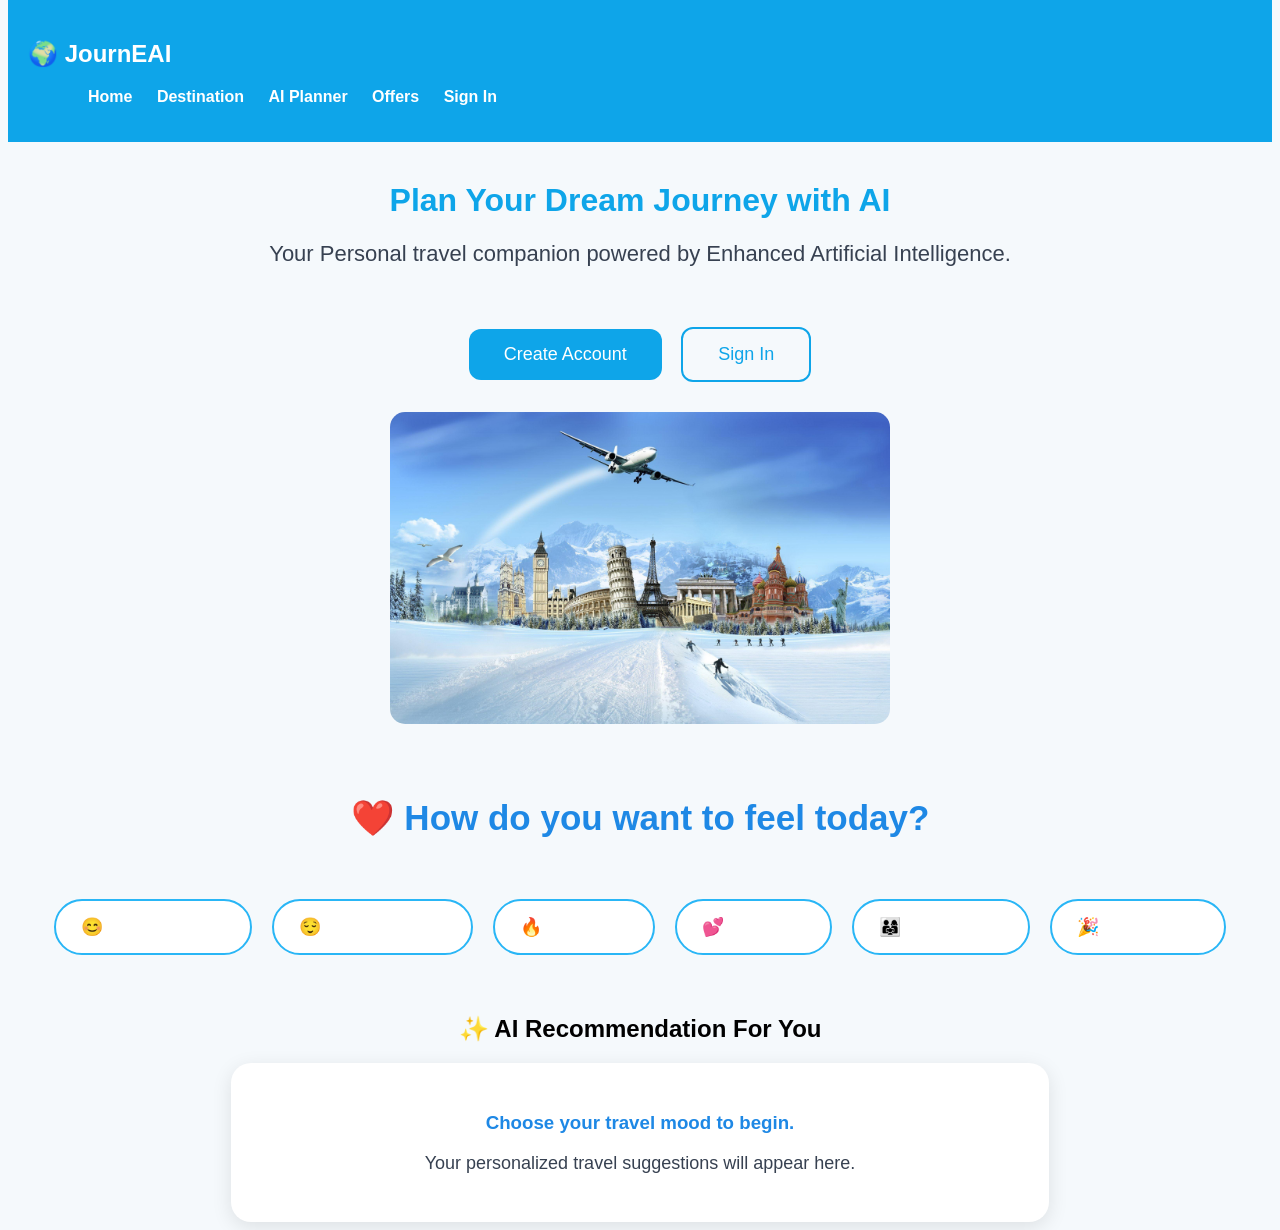
<file: Frontend/index.html>
<!DOCTYPE html>
<html lang="en">
<head>
    <meta charset="UTF-8">
    <meta name="viewport" content="width=device-width, initial-scale=1.0">
    <title>JournEAI</title>

    <link rel="stylesheet" href="style.css">
</head>

<body>
    <nav>
        
        <h2>🌍 JournEAI</h2> 
        <ul>
             <li><a href="#">Home</a></li>
             <li><a href="#">Destination</a></li>
             <li><a href="#">AI Planner</a></li>
             <li><a href="#">Offers</a></li>
             <li><a href="#">Sign In</a></li>
        </ul>
    </nav>
    <div class="hero">

       <h1>Plan Your Dream Journey with AI</h1>

       <p>Your Personal travel companion powered by Enhanced Artificial Intelligence.</p>

       <div class="hero-buttons">
            <button class="primary-btn">
                Create Account
            </button>
            <button class="secondary-btn">
                Sign In
            </button>         
       </div>

       <img src ="image/Travel2.jpg" alt="Beautiful Travel Destination">
    </div> 
    <section class="mood-section">
        <h2>❤️ How do you want to feel today?</h2>
        <div class="mood-container">
            <button class="mood-btn">😊 Happy Escape</button>
            <button class="mood-btn">😌 Peace & Relax</button>
            <button class="mood-btn">🔥 Adventure</button>
            <button class="mood-btn">💕 Romantic</button>
            <button class="mood-btn">👨‍👩‍👧 Family Time</button>
            <button class="mood-btn">🎉 Friends Trip</button>
        </div>
    </section>
    <section class="recommendation-section">
        <h2>✨ AI Recommendation For You</h2>
        <div id="recommendation-box">
            <h3>Choose your travel mood to begin.</h3>
            <p>Your personalized travel suggestions will appear here.</p>
        </div>
    </section>
       <script src="script.js"></script>

</body>
</html>
</file>
<file: Frontend/style.css>
body{
    font-family: Arial, sans-serif;
    background-color: #f5f9fc;
    margin-top: 0;

}

h1{
    color: #0ea5e9;

}


p{
    font-size: 22px;
    color: #374151;
}

nav{
    background: #0ea5e9;
    color: white;
    padding: 20px;
}

ul{
    list-style: none;
}

li{
    display: inline;
    margin-left: 20px;
}

a{
    text-decoration: none;
    color: White;
    font-weight: bold;
}

a:hover{
    color: yellow;
}

button{
    margin-top: 30px;
    padding: 15px 30px;
    background: #0ea5e9;
    color: white;
    border: none;
    border-radius: 10px;
    font-size: 18px;
    cursor: pointer;
}

img{
    width: 500px;
    margin-top:30px;
    border-radius:15px;
}

.hero{
    text-align: center;
    margin-top: 40px;
}

.mood-section{
    margin-top: 70px;
    text-align: center;
}

.mood-section h2{
    color: #1e88e5;
    font-size: 35px;
    margin-bottom: 30px;
}

.mood-container{
    display: flex;
    justify-content: center;
    flex-wrap: wrap;
    gap: 20px;
}

.mood-btn{
    background: white;
    border: 2px solid #29b6f6;
    padding: 15px 25px;
    border-radius: 40px;
    font-size: 18px;
    cursor: pointer;
    transition: 0.3s ;
}

.mood-btn:hover{
    background: #29b6f6;
    color: white;
    transform: scale(1.08);
}

.hero-buttons{
    margin-top: 30px;
}

.primary-btn{
    background: #0ea5e9;
    color: white;
    border: none;
    padding: 15px 35px;
    border-radius: 12px;
    font-size: 18px;
    cursor: pointer;
    margin-right: 15px;
}

.secondary-btn{
    background: transparent;
    color: #0ea5e9;
    border: 2px solid #0ea5e9;
    padding: 15px 35px;
    border-radius: 12px;
    font-size: 18px;
    cursor: pointer;
}

.recommendation-section{
    margin-top: 60px;
    text-align: center;
}

#recommendation-box{
    width: 60%;
    margin: auto;
    background: white;
    padding: 30px;
    border-radius: 20px;
    box-shadow: 0 5px 20px rgba(0,0,0,0.1);
}

#recommendation-box h3{
    color: #1e88e5;
}

#recommendation-box p{
    font-size: 18px;
}
</file>
